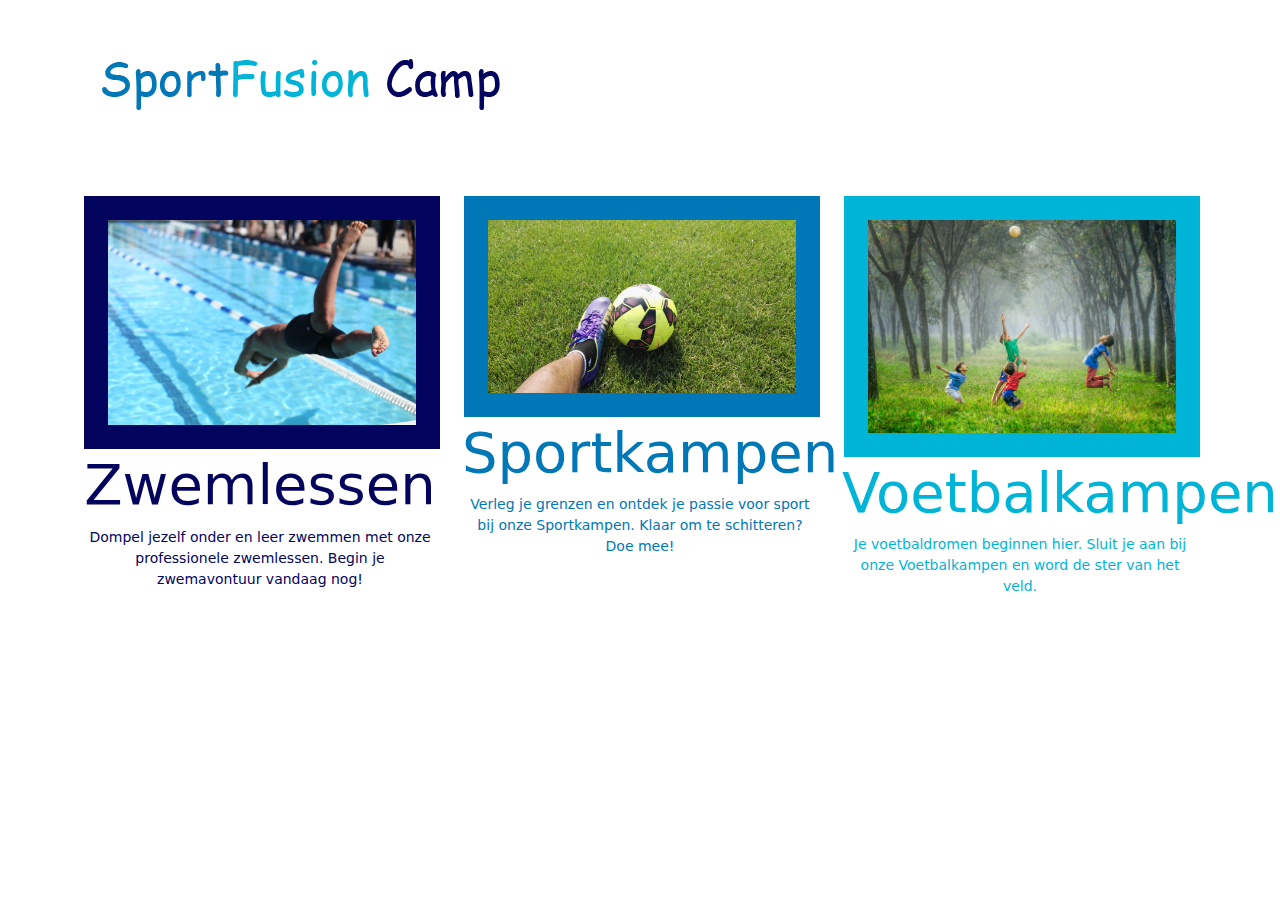
<file: Startbestand/SportFusion-startbestanden/SportFusion-startbestanden/index.html>
<!DOCTYPE html
    PUBLIC "-//W3C//DTD XHTML 1.0 Transitional//EN" "http://www.w3.org/TR/xhtml1/DTD/xhtml1-transitional.dtd">
<html xmlns="http://www.w3.org/1999/xhtml">

<head>
    <meta http-equiv="Content-Type" content="text/html; charset=utf-8" />
    <title>SportFusion Camp: Waar Passie en Prestatie Samenkomen</title>
    <link rel="stylesheet" type="text/css" href="../bootstrap-5.3.2-dist/css/bootstrap.min.css" />
    <script scr="../bootstrap-5.3.2-dist/js/bootstrap.min.js"></script>
    <meta name="description" content="SportFusion Camp: Waar Passie en Prestatie Samenkomen">
    <link rel="stylesheet" href="../bootstrap-5.3.2-dist/css/bootstrap.css">

    <script src="https://code.jquery.com/jquery-3.3.1.slim.min.js" integrity="sha384-q8i/X+965DzO0rT7abK41JStQIAqVgRVzpbzo5smXKp4YfRvH+8abtTE1Pi6jizo" crossorigin="anonymous"></script>
    <script src="https://cdnjs.cloudflare.com/ajax/libs/popper.js/1.14.3/umd/popper.min.js" integrity="sha384-ZMP7rVo3mIykV+2+9J3UJ46jBk0WLaUAdn689aCwoqbBJiSnjAK/l8WvCWPIPm49" crossorigin="anonymous"></script>
    <script src="https://stackpath.bootstrapcdn.com/bootstrap/4.3.1/js/bootstrap.min.js" integrity="sha384-JjSmVgyd0p3pXB1rRibZUAYoIIy6OrQ6VrjIEaFf/nJGzIxFDsf4x0xIM+B07jRM" crossorigin="anonymous" style=""></script>


    <link rel="stylesheet" type="text/css" href="sf.css" />
    <link rel="stylesheet" type="text/css" href="form.css" />
    

    <style>
      .hover:hover{
        opacity: 0.6;
      }
    </style>
</head>

<body>

  <div class="py-5">
    <div class="container">
      <div class="row">
        <div class="col-md-12" ><img class="img-fluid d-block mx-auto" src="images/logo-sportfusion-camp.png" style="" width="auto" height="3em
4em"></div>
      </div>
    </div>
  </div>
  <div class="py-4">
    <div class="container col-md-12">
      <div class="row">
        <div class="col-md-4" style=""><a href="overzicht-zwemlessen.html"><img class="img-fluid d-block p-4 hover" style="background-color: #03045E;" src="images/b-mat-an-gelo-gRof2_Ftu7A-unsplash.jpg"></a>
          <h1 class="display-4 text-center font-weight-bold" style="color: #03045E;">Zwemlessen</h1>
          <p class="text-center" style="color: #03045E;">Dompel jezelf onder en leer zwemmen met onze professionele zwemlessen. Begin je zwemavontuur vandaag nog!</p>
        </div>
        <div class="col-md-4"><a href="overzicht-voetbalkampen.html"><img src="images/frantzou-fleurine-thpUigrWn5g-unsplash.jpg" class="img-fluid d-block p-4 hover"  style="background-color: #0077B6"></a>
          <h1 class="text-center display-4 font-weight-bold" style="color: #0077B6;">Sportkampen</h1>
          <p class="text-center" style="color: #0077B6;">Verleg je grenzen en ontdek je passie voor sport bij onze Sportkampen. Klaar om te schitteren? Doe mee!</p>
        </div>
        <div class="col-md-4"><a href="overzicht-sportkampen.html"><img src="images/robert-collins-tvc5imO5pXk-unsplash.jpg" class="img-fluid d-block p-4 hover" style="background-color: #00B4D8;"></a>
          <h1 class="display-4 text-center font-weight-bold" style="color: #00B4D8;">Voetbalkampen</h1>
          <p class="text-center" style="color: #00B4D8;">Je voetbaldromen beginnen hier. Sluit je aan bij onze Voetbalkampen en word de ster van het veld.</p>
        </div>
      </div>
    </div>
  </div>
</body>
  </html>
</file>
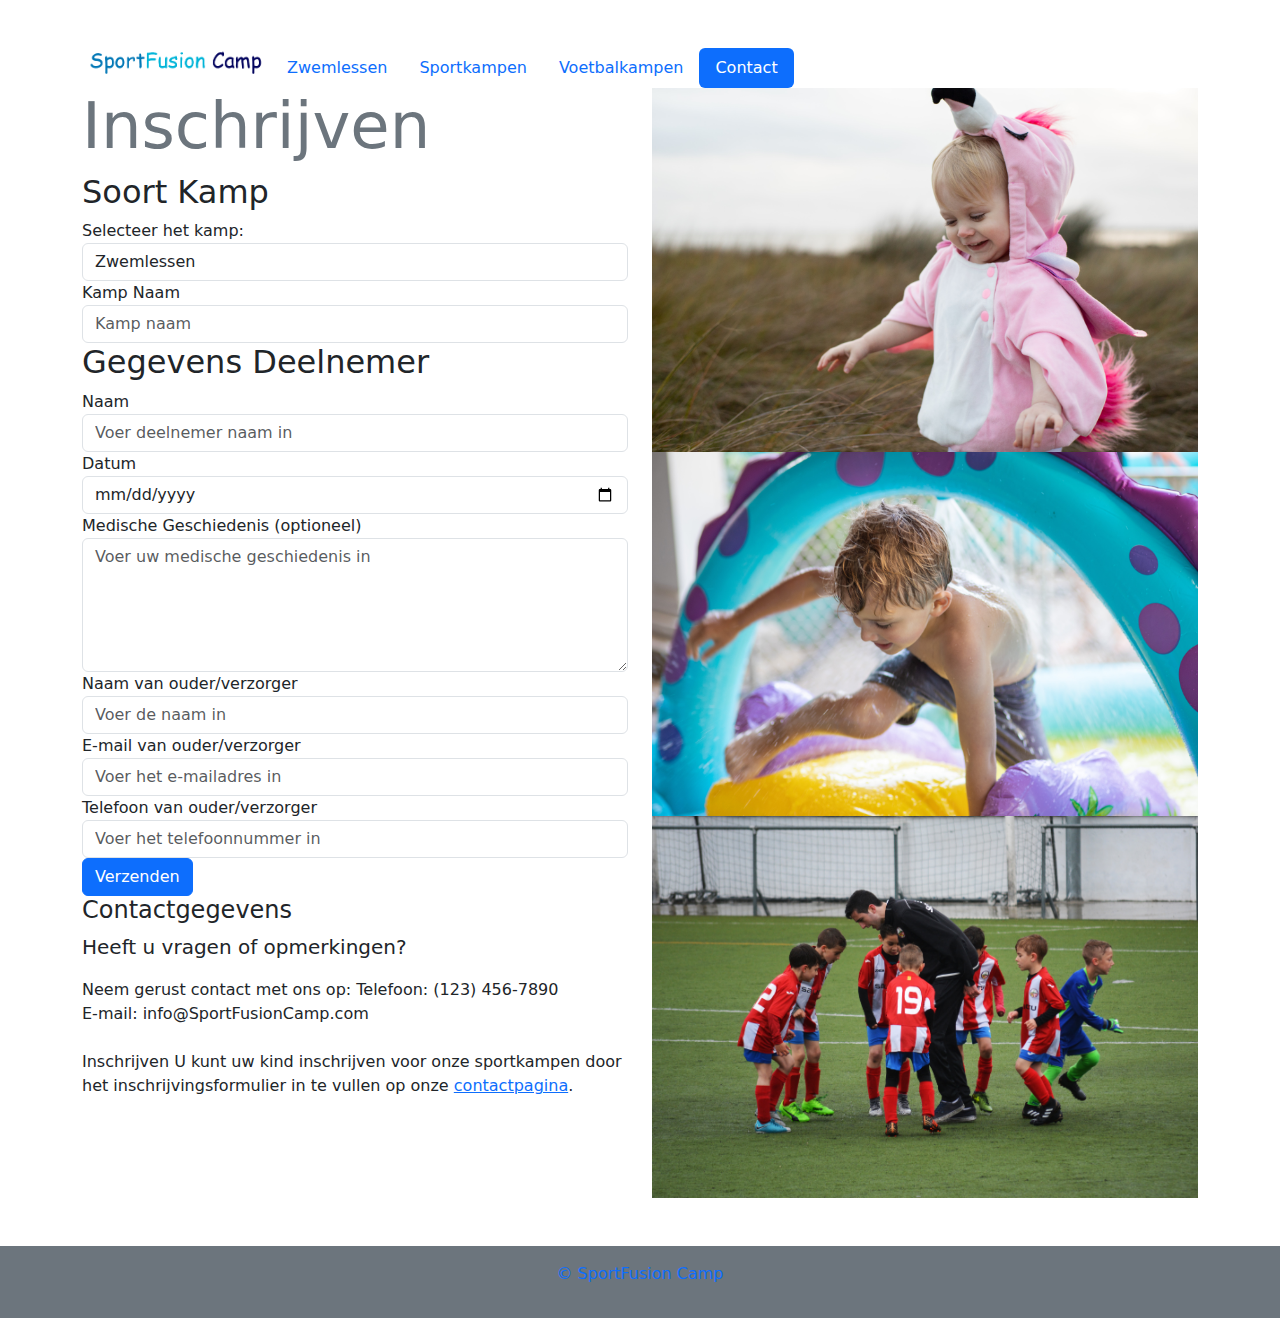
<file: Startbestand/SportFusion-startbestanden/SportFusion-startbestanden/contact.html>
<!DOCTYPE html
    PUBLIC "-//W3C//DTD XHTML 1.0 Transitional//EN" "http://www.w3.org/TR/xhtml1/DTD/xhtml1-transitional.dtd">
<html xmlns="http://www.w3.org/1999/xhtml">

<head>
    <meta http-equiv="Content-Type" content="text/html; charset=iso-8859-1" />

    <link rel="stylesheet" type="text/css" href="../bootstrap-5.3.2-dist/css/bootstrap.min.css" />
    <script scr="../bootstrap-5.3.2-dist/js/bootstrap.min.js"></script>

    <script src="https://code.jquery.com/jquery-3.3.1.slim.min.js" integrity="sha384-q8i/X+965DzO0rT7abK41JStQIAqVgRVzpbzo5smXKp4YfRvH+8abtTE1Pi6jizo" crossorigin="anonymous"></script>
    <script src="https://cdnjs.cloudflare.com/ajax/libs/popper.js/1.14.3/umd/popper.min.js" integrity="sha384-ZMP7rVo3mIykV+2+9J3UJ46jBk0WLaUAdn689aCwoqbBJiSnjAK/l8WvCWPIPm49" crossorigin="anonymous"></script>
    <script src="https://stackpath.bootstrapcdn.com/bootstrap/4.3.1/js/bootstrap.min.js" integrity="sha384-JjSmVgyd0p3pXB1rRibZUAYoIIy6OrQ6VrjIEaFf/nJGzIxFDsf4x0xIM+B07jRM" crossorigin="anonymous" style=""></script>
    

    <title>SportFusion Camp :: contact</title>

</head>

<body>
  <div class="py-5" >
    <div class="container">
      <div class="row">
        <div class="col-md-12">
          <ul class="nav nav-pills">
            <a class="navbar-brand" href="index.html">
              <img src="images/logo-sportfusion-camp.png" width="auto" height="30" class="d-inline-block align-top" alt="Logo">
            </a>
            <li class="nav-item"> <a href="overzicht-zwemlessen.html" class="nav-link">Zwemlessen</a> </li>
            <li class="nav-item text-secondary"> <a class="nav-link" href="overzicht-sportkampen.html">Sportkampen<br></a> </li>
            <li class="nav-item"> <a href="overzicht-voetbalkampen.html" class="nav-link">Voetbalkampen<br></a> </li>
            <li class="nav-item"> <a href="" class="active nav-link disabled">Contact</a> </li>
          </ul>
        </div>
      </div>
      <div class="row">
        <div class="col-md-6">
          <form>
            <h1 class="text-secondary display-3">Inschrijven</h1>
            <h2 class="">Soort Kamp</h2>
            <div class="col-md-12">
              <label for="optionsDropdown">Selecteer het kamp:&nbsp;</label>
              <select class="form-control" id="kampNaam">
                <option value="zwemlessen">Zwemlessen</option>
                <option value="sportkampen">Sportkampen</option>
                <option value="voetbalkampen">Voetbalkampen</option>
              </select>
            </div>
            <div class="form-group col-md-12">
              <label for="kampNaam">Kamp Naam</label>
              <input type="text" class="form-control" id="kampNaam" placeholder="Kamp naam">
            </div>
            <h2 class="" style="">Gegevens Deelnemer</h2>
            <div class="form-group">
              <label for="naam">Naam</label>
              <input type="text" class="form-control" id="naam" placeholder="Voer deelnemer naam in">
            </div>
            <div class="form-group">
              <label for="datum">Datum</label>
              <input type="date" class="form-control" id="datum">
            </div>
            <div class="form-group">
              <label for="medischeGeschiedenis">Medische Geschiedenis (optioneel)</label>
              <textarea class="form-control" id="medischeGeschiedenis" rows="5" placeholder="Voer uw medische geschiedenis in"></textarea>
            </div>
            <div class="form-group">
              <label for="naamOuder">Naam van ouder/verzorger</label>
              <input type="text" class="form-control" id="naamOuder" placeholder="Voer de naam in">
            </div>
            <div class="form-group">
              <label for="emailOuder">E-mail van ouder/verzorger</label>
              <input type="email" class="form-control" id="emailOuder" placeholder="Voer het e-mailadres in">
            </div>
            <div class="form-group">
              <label for="telefoonOuder">Telefoon van ouder/verzorger</label>
              <input type="tel" class="form-control" id="telefoonOuder" placeholder="Voer het telefoonnummer in">
            </div>
            <button type="submit" class="btn btn-primary">Verzenden</button>
          </form>
          <h4 class="font-weight-bold">Contactgegevens</h4>
          <p class="lead">Heeft u vragen of opmerkingen? </p>
          <p class="">Neem gerust contact met ons op: Telefoon: (123) 456-7890&nbsp;<br>E-mail: info@SportFusionCamp.com&nbsp;<br><br>Inschrijven U kunt uw kind inschrijven voor onze sportkampen door het inschrijvingsformulier in te vullen op onze <a href="contact.html">contactpagina</a>.
          </p>
        </div>
        <div class="col-md-6">
          <img class="img-fluid d-block" src="images/jeremiah-lawrence-I-GLN4EB3GU-unsplash.jpg">
          <img class="img-fluid d-block" src="images/jeremiah-lawrence-QBN_X4H0x9U-unsplash.jpg">
          <img class="img-fluid d-block" src="images/adria-crehuet-cano-LIhB1_mAGhY-unsplash.jpg"></div>
      </div>
    </div>
  </div>
  <div class="py-3 bg-secondary footer">
    <p class="text-center bg-secondary text-primary">&copy; SportFusion Camp</p>
  </div>

</body>

</html>
</file>
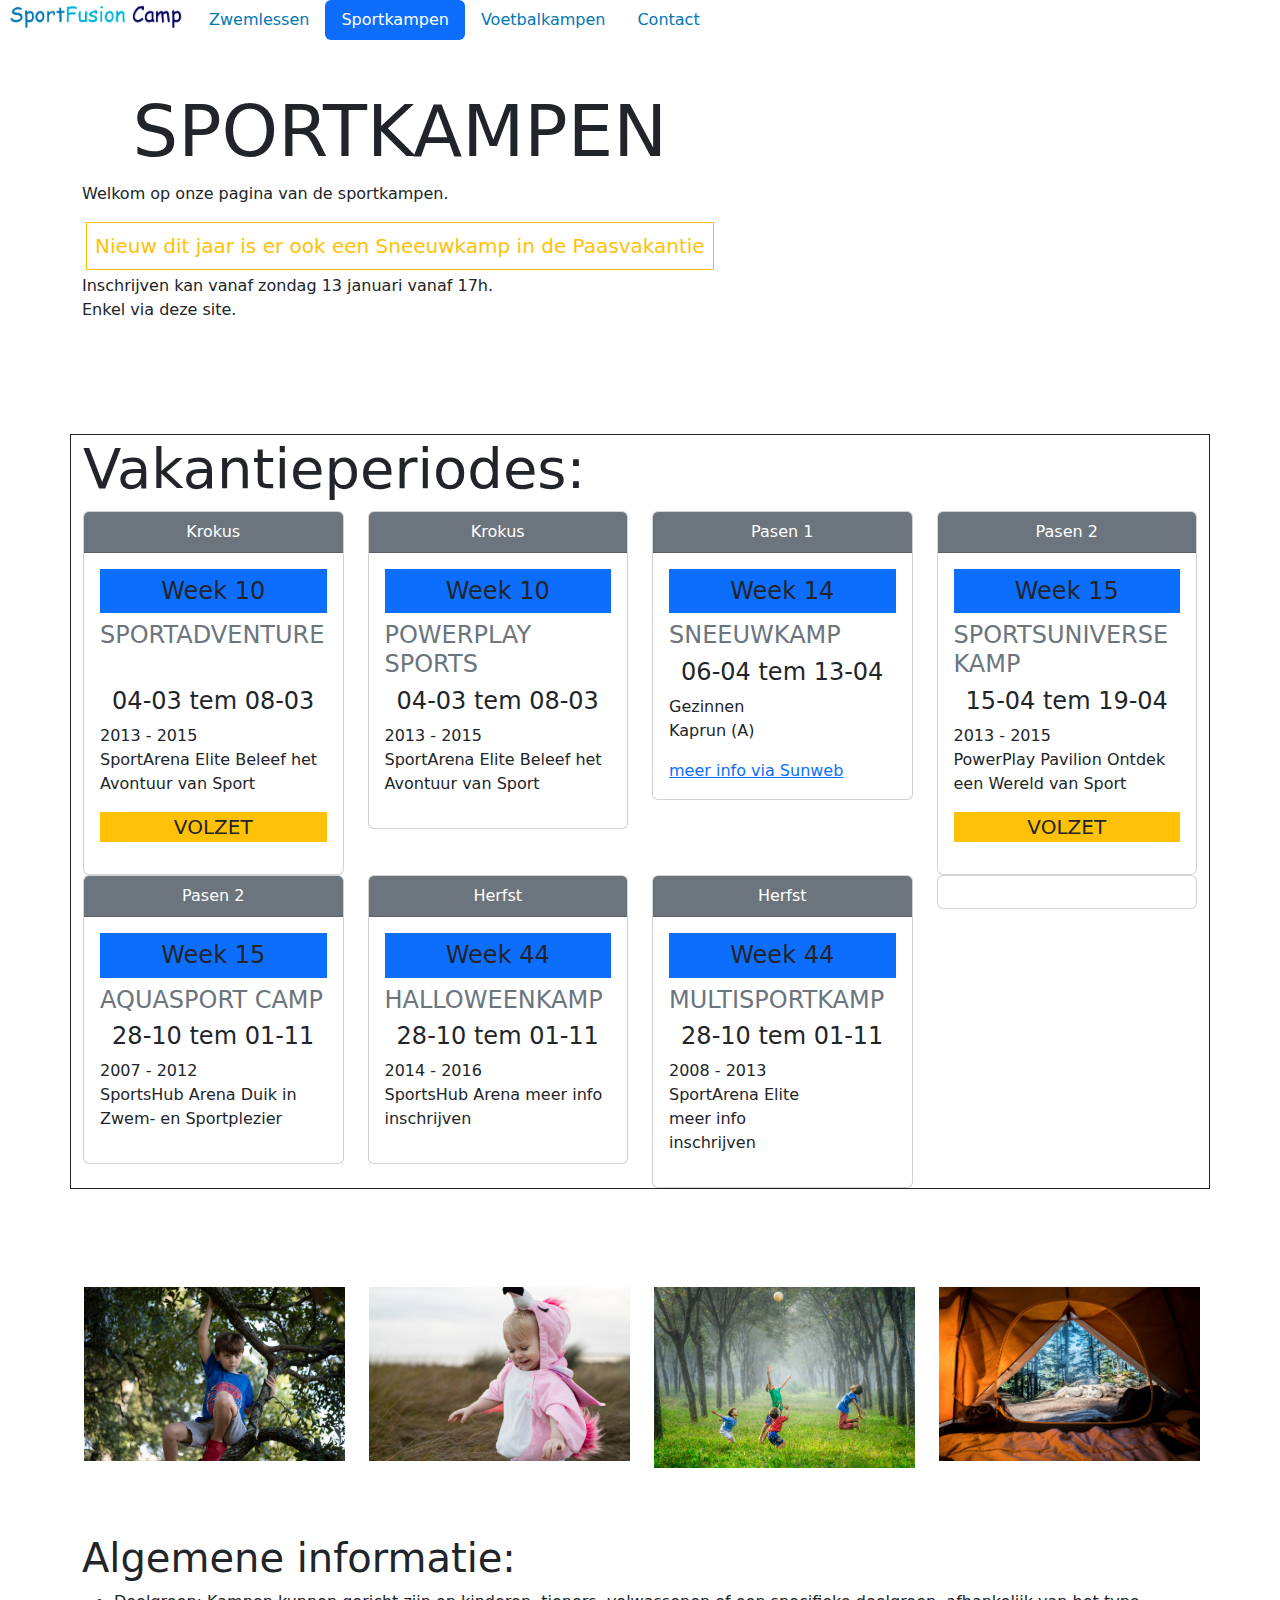
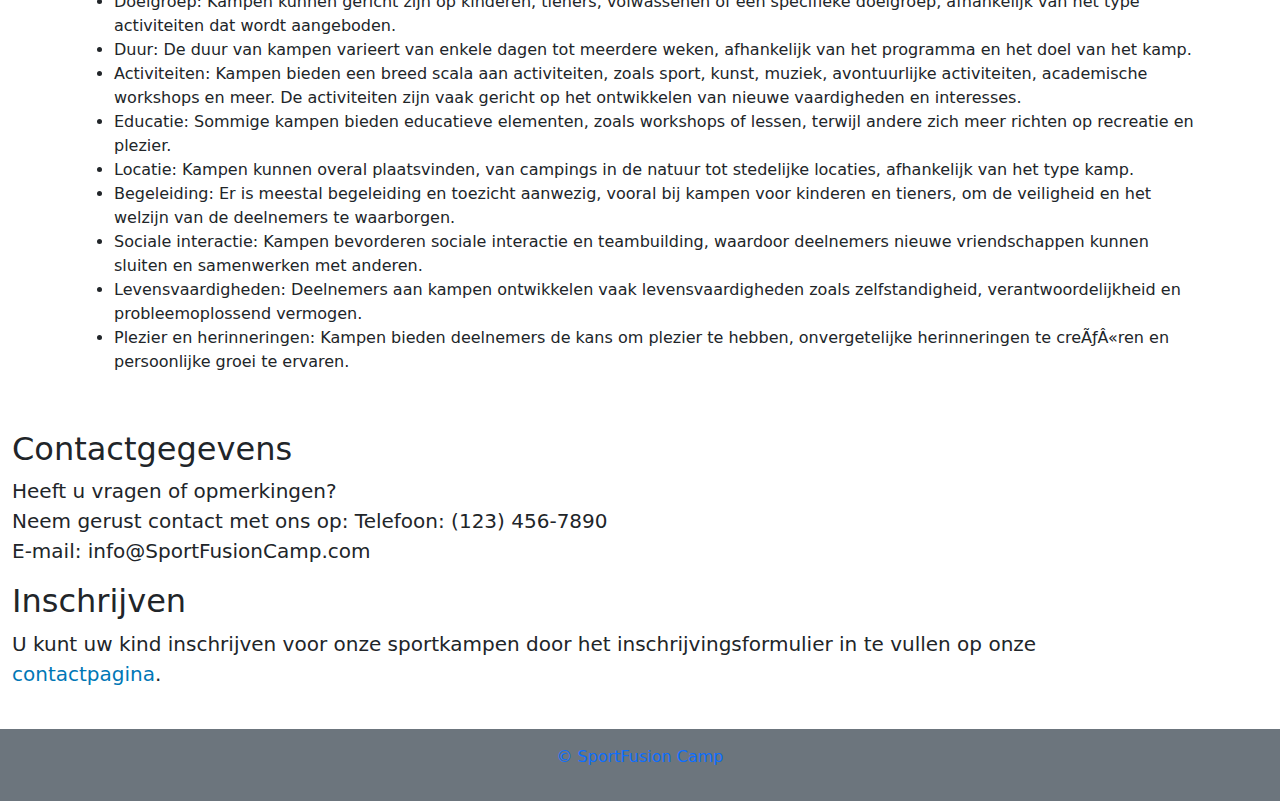
<file: Startbestand/SportFusion-startbestanden/SportFusion-startbestanden/overzicht-sportkampen.html>
<!DOCTYPE html
    PUBLIC "-//W3C//DTD XHTML 1.0 Transitional//EN" "http://www.w3.org/TR/xhtml1/DTD/xhtml1-transitional.dtd">
<html xmlns="http://www.w3.org/1999/xhtml">

<head>
    <meta http-equiv="Content-Type" content="text/html; charset=iso-8859-1" />

    <link rel="stylesheet" type="text/css" href="sf.css" />
    <link rel="stylesheet" type="text/css" href="form.css" />
    <link rel="stylesheet" href="../bootstrap-5.3.2-dist/css/bootstrap.css">

    <meta name="description" content="SportFusion Camp: Waar Passie en Prestatie Samenkomen">

    <title>SportFusion Camp :: sportkampen</title>
</head>

<body>
    <div class="row">
      <div class="col-md-12">
        <ul class="nav nav-pills">
          <a class="navbar-brand" href="index.html">
            <img src="images/logo-sportfusion-camp.png" width="auto" height="30" class="d-inline-block align-top" alt="Logo">
          </a>
          <li class="nav-item"> <a href="overzicht-zwemlessen.html" class="nav-link">Zwemlessen</a> </li>
          <li class="nav-item"> <a href="" class="nav-link active disabled">Sportkampen<br></a> </li>
          <li class="nav-item"> <a href="overzicht-voetbalkampen.html" class="nav-link">Voetbalkampen<br></a> </li>
          <li class="nav-item"> <a href="contact.html" class="nav-link">Contact</a> </li>
        </ul>
      </div>
    </div>
    <div class="py-5">
      <div class="container">
        <div class="row">
          <div class="col-md-12">
            <h1 class="display-2 text-center">SPORTKAMPEN</h1>
            <div class="row">
              <div class="col-md-12">
                <p class="">Welkom op onze pagina van de sportkampen.</p>
                <p class="lead border border-warning m-1 p-2 text-warning">Nieuw dit jaar is er ook een Sneeuwkamp in de Paasvakantie</p>
              </div>
            </div>
            <p class="">Inschrijven kan vanaf zondag 13 januari vanaf 17h.&nbsp;<br>Enkel via deze site.</p>
          </div>
        </div>
      </div>
    </div>
    <div class="py-5">
      <div class="container">
        <div class="row">
          <div class="col-md-12 border border-dark">
            <h1 class="display-4">Vakantieperiodes:</h1>
            <div class="row">
              <div class="col-md-3">
                <div class="card">
                  <div class="card-header text-center bg-secondary text-white" contenteditable="true"> Krokus </div>
                  <div class="card-body" style="">
                    <h4 class="text-center bg-primary p-2">Week 10</h4>
                    <h4 class="text-secondary" contenteditable="true">SPORTADVENTURE&nbsp;</h4>
                    <h4 class="text-center">04-03 tem 08-03</h4>
                    <p contenteditable="true">2013 - 2015&nbsp;<br>SportArena Elite Beleef het Avontuur van Sport</p>
                    <p class="lead text-center bg-warning">VOLZET</p>
                  </div>
                </div>
              </div>
              <div class="col-md-3">
                <div class="card">
                  <div class="card-header text-center bg-secondary text-white" contenteditable="true"> Krokus </div>
                  <div class="card-body">
                    <h4 class="text-center bg-primary p-2">Week 10</h4>
                    <h4 class="text-secondary">POWERPLAY SPORTS&nbsp;</h4>
                    <h4 class="text-center">04-03 tem 08-03</h4>
                    <p contenteditable="true">2013 - 2015&nbsp;<br>SportArena Elite Beleef het Avontuur van Sport</p>
                  </div>
                </div>
              </div>
              <div class="col-md-3">
                <div class="card">
                  <div class="card-header text-center bg-secondary text-white"> Pasen 1 </div>
                  <div class="card-body">
                    <h4 class="text-center bg-primary p-2">Week 14 </h4>
                    <h4 class="text-secondary">SNEEUWKAMP</h4>
                    <h4 class="text-center">06-04 tem 13-04 </h4>
                    <p style="">Gezinnen&nbsp;<br>Kaprun (A)</p>
                    <a class="text-primary">meer info via Sunweb</a>
                  </div>
                </div>
              </div>
              <div class="col-md-3">
                <div class="card">
                  <div class="card-header text-center bg-secondary text-white"> Pasen 2 </div>
                  <div class="card-body" style="">
                    <h4 class="text-center bg-primary p-2">Week 15</h4>
                    <h4 class="text-secondary">SPORTSUNIVERSE KAMP</h4>
                    <h4 class="text-center">15-04 tem 19-04</h4>
                    <p>2013 - 2015&nbsp;<br>PowerPlay Pavilion Ontdek een Wereld van Sport</p>
                    <p class="lead text-center bg-warning">VOLZET</p>
                  </div>
                </div>
              </div>
            </div>
            <div class="row">
              <div class="col-md-3">
                <div class="card">
                  <div class="card-header text-center bg-secondary text-white"> Pasen 2 </div>
                  <div class="card-body" style="">
                    <h4 class="text-center bg-primary p-2">Week 15 </h4>
                    <h4 class="text-secondary">AQUASPORT CAMP </h4>
                    <h4 class="text-center">28-10 tem 01-11 </h4>
                    <p>2007 - 2012<br>SportsHub Arena Duik in Zwem- en Sportplezier</p>
                  </div>
                </div>
              </div>
              <div class="col-md-3">
                <div class="card">
                  <div class="card-header text-center bg-secondary text-white"> Herfst </div>
                  <div class="card-body">
                    <h4 class="text-center bg-primary p-2">Week 44 </h4>
                    <h4 class="text-secondary">HALLOWEENKAMP</h4>
                    <h4 class="text-center">28-10 tem 01-11</h4>
                    <p>2014 - 2016<br>SportsHub Arena meer info inschrijven</p>
                  </div>
                </div>
              </div>
              <div class="col-md-3">
                <div class="card">
                  <div class="card-header text-center bg-secondary text-white"> Herfst </div>
                  <div class="card-body">
                    <h4 class="text-center bg-primary p-2">Week 44 </h4>
                    <h4 class="text-secondary">MULTISPORTKAMP</h4>
                    <h4 class="text-center">28-10 tem 01-11 </h4>
                    <p style="">2008 - 2013&nbsp;<br>SportArena Elite&nbsp;<br>meer info&nbsp;<br>inschrijven</p>
                  </div>
                </div>
              </div>
              <div class="col-md-3">
                <div class="card">
                  <div class="card-body" style=""></div>
                </div>
              </div>
            </div>
          </div>
        </div>
      </div>
    </div>
    <div class="py-5">
      <div class="container">
        <div class="row">
          <div class="col-md-3"><img class="img-fluid d-block" src="images/jeremiah-lawrence-K2pdjXsuhs0-unsplash.jpg"></div>
          <div class="col-md-3"><img class="img-fluid d-block" src="images/jeremiah-lawrence-I-GLN4EB3GU-unsplash.jpg"></div>
          <div class="col-md-3"><img class="img-fluid d-block" src="images/robert-collins-tvc5imO5pXk-unsplash.jpg"></div>
          <div class="col-md-3"><img class="img-fluid d-block" src="images/scott-goodwill-y8Ngwq34_Ak-unsplash.jpg"></div>
        </div>
      </div>
    </div>
    <div class="py-3">
      <div class="container">
        <div class="row">
          <div class="col-md-12">
            <h1 class="">Algemene informatie:<br></h1>
            <ul class="">
              <li>Doelgroep: Kampen kunnen gericht zijn op kinderen, tieners, volwassenen of een specifieke doelgroep, afhankelijk van het type activiteiten dat wordt aangeboden.</li>
              <li>Duur: De duur van kampen varieert van enkele dagen tot meerdere weken, afhankelijk van het programma en het doel van het kamp.</li>
              <li>Activiteiten: Kampen bieden een breed scala aan activiteiten, zoals sport, kunst, muziek, avontuurlijke activiteiten, academische workshops en meer. De activiteiten zijn vaak gericht op het ontwikkelen van nieuwe vaardigheden en interesses.</li>
              <li>Educatie: Sommige kampen bieden educatieve elementen, zoals workshops of lessen, terwijl andere zich meer richten op recreatie en plezier.</li>
              <li>Locatie: Kampen kunnen overal plaatsvinden, van campings in de natuur tot stedelijke locaties, afhankelijk van het type kamp.</li>
              <li>Begeleiding: Er is meestal begeleiding en toezicht aanwezig, vooral bij kampen voor kinderen en tieners, om de veiligheid en het welzijn van de deelnemers te waarborgen.</li>
              <li>Sociale interactie: Kampen bevorderen sociale interactie en teambuilding, waardoor deelnemers nieuwe vriendschappen kunnen sluiten en samenwerken met anderen.</li>
              <li>Levensvaardigheden: Deelnemers aan kampen ontwikkelen vaak levensvaardigheden zoals zelfstandigheid, verantwoordelijkheid en probleemoplossend vermogen.</li>
              <li>Plezier en herinneringen: Kampen bieden deelnemers de kans om plezier te hebben, onvergetelijke herinneringen te creÃ«ren en persoonlijke groei te ervaren.</li>
            </ul>
          </div>
        </div>
      </div>
    </div>
    <div class="py-4">
      <div class="container row">
        <div class="container">
          <div class="col-md-12">
            <h2 class="">Contactgegevens</h2>
            <p class="lead">Heeft u vragen of opmerkingen?&nbsp;<br>Neem gerust contact met ons op: Telefoon: (123) 456-7890&nbsp;<br>E-mail: info@SportFusionCamp.com </p>
            <h2 class="">Inschrijven</h2>
          </div>
        </div>
        <div class="row">
          <div class="col-md-12">
            <p class="lead" >U kunt uw kind inschrijven voor onze sportkampen door het inschrijvingsformulier in te vullen op onze <a href="contact.html">contactpagina</a>. </p>
          </div>
        </div>
      </div>
    </div>
     <div class="py-3 bg-secondary footer">
      <p class="text-center bg-secondary text-primary">&copy; SportFusion Camp</p>
    </div>
  </body>

</html>
</file>
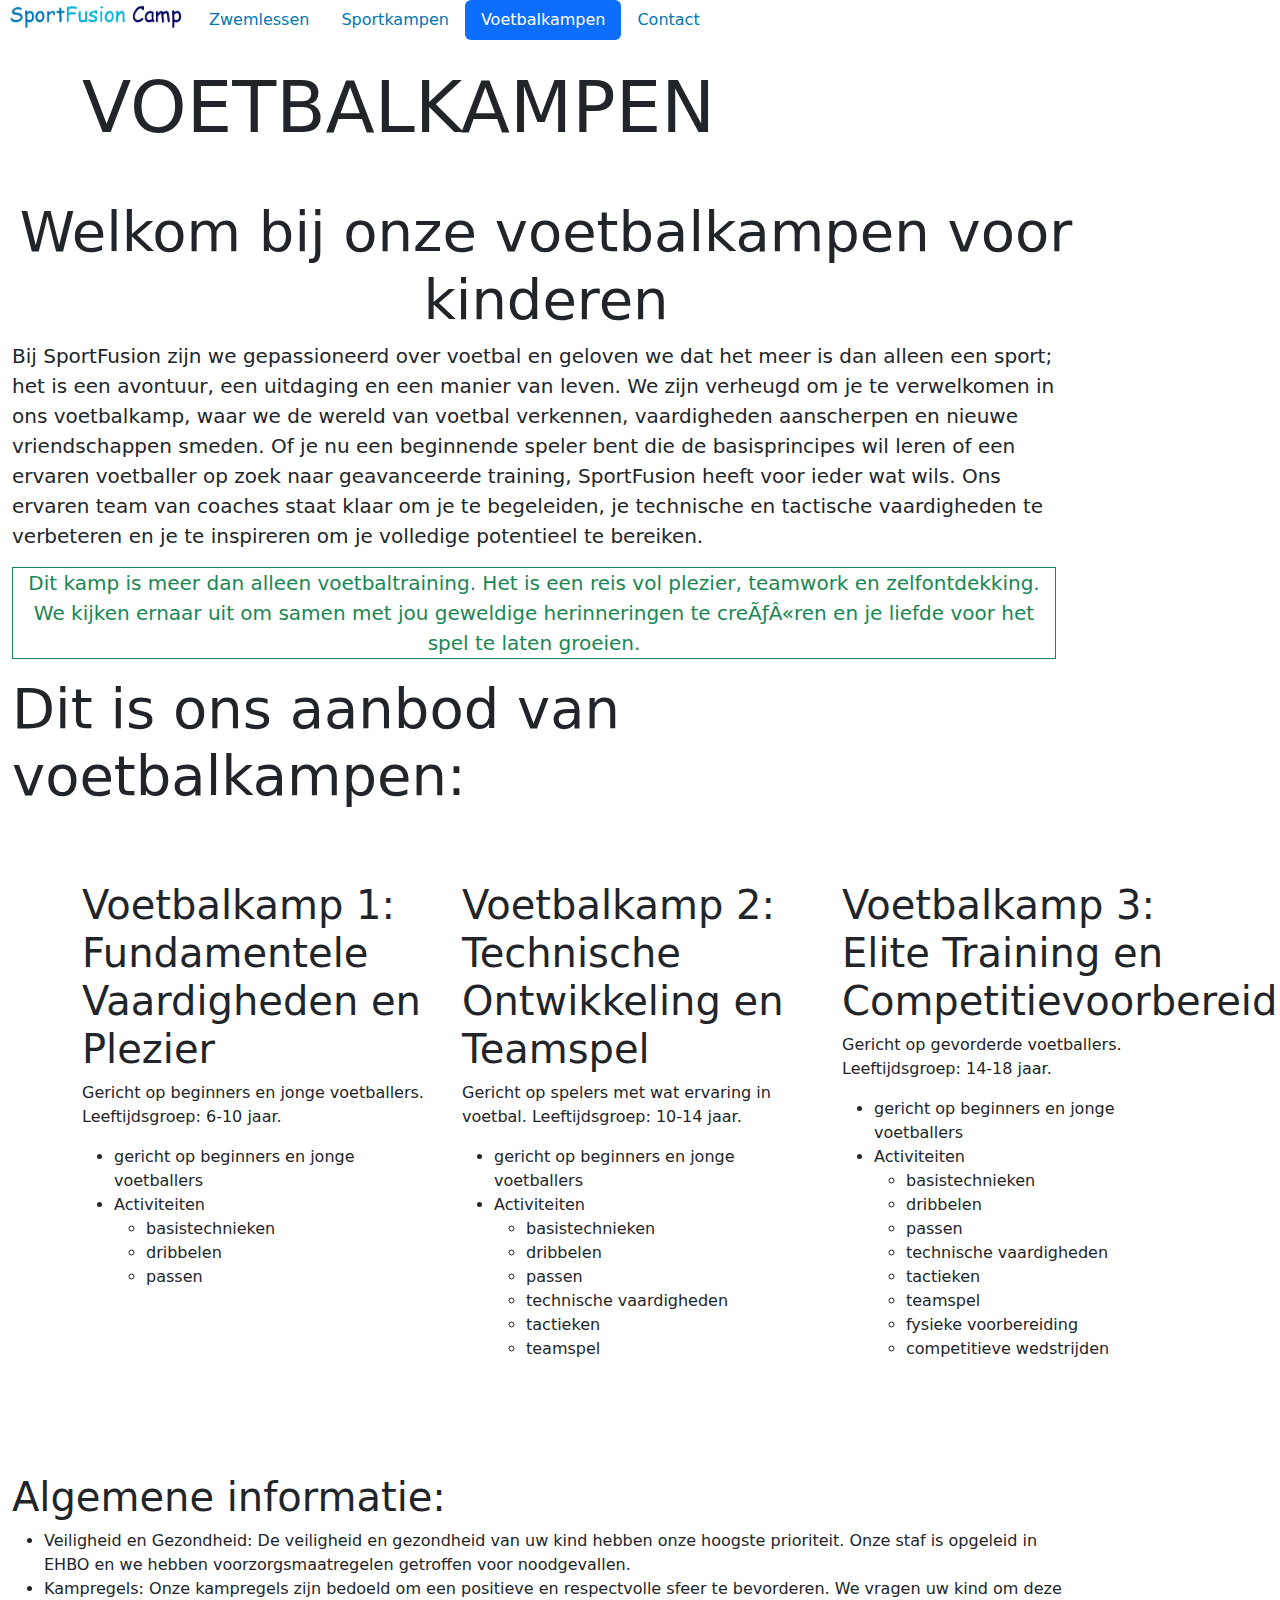
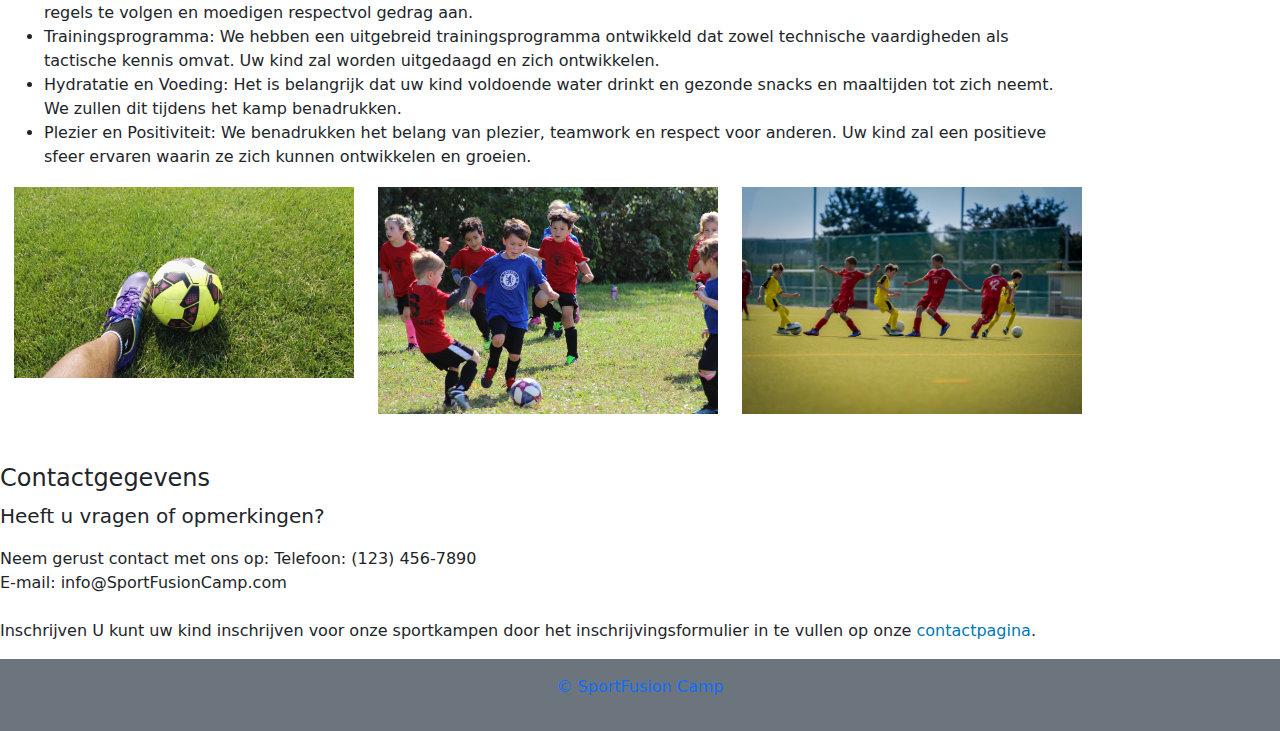
<file: Startbestand/SportFusion-startbestanden/SportFusion-startbestanden/overzicht-voetbalkampen.html>
<!DOCTYPE html
    PUBLIC "-//W3C//DTD XHTML 1.0 Transitional//EN" "http://www.w3.org/TR/xhtml1/DTD/xhtml1-transitional.dtd">
<html xmlns="http://www.w3.org/1999/xhtml">

<head>
    <meta http-equiv="Content-Type" content="text/html; charset=iso-8859-1" />

    <link rel="stylesheet" type="text/css" href="sf.css" />
    <link rel="stylesheet" type="text/css" href="form.css" />
    <link rel="stylesheet" href="../bootstrap-5.3.2-dist/css/bootstrap.css">
    <meta name="description" content="SportFusion Camp: Waar Passie en Prestatie Samenkomen">
    


    <title>SportFusion Camp :: voetbalkampen</title>

</head>

<body>
    <div class="row">
      <div class="col-md-12">
        <ul class="nav nav-pills">
          <a class="navbar-brand" href="index.html">
            <img src="images/logo-sportfusion-camp.png" width="auto" height="30" class="d-inline-block align-top" alt="Logo">
          </a>
          <li class="nav-item"> <a href="overzicht-zwemlessen.html" class="nav-link">Zwemlessen</a> </li>
          <li class="nav-item"> <a href="overzicht-sportkampen.html" class="nav-link">Sportkampen<br></a> </li>
          <li class="nav-item"> <a href="overzicht-voetbalkampen.html" class="nav-link disabled active">Voetbalkampen<br></a> </li>
          <li class="nav-item"> <a href="contact.html" class="nav-link">Contact</a> </li>
        </ul>
      </div>
    </div>
    <div class="col-md-12">
        <div class="py-4">
            <div class="container">
                <div class="row">
                    <div class="col-md-12">
                        <h1 class="display-2 text-center">VOETBALKAMPEN</h1>
                    </div>
                </div>
            </div>
        </div>
    <div class="py-3 row container">
        <div class="row">
            <div class="">
                <div class="col-md-12">
                    <h1 class="display-4 text-center">Welkom bij onze voetbalkampen voor kinderen</h1>
                </div>
            </div>
            <div class="row">
                <div class="col-md-12">
                    <p class="lead">Bij SportFusion zijn we gepassioneerd over voetbal en geloven we dat het meer is dan alleen een sport; het is een avontuur, een uitdaging en een manier van leven. We zijn verheugd om je te verwelkomen in ons voetbalkamp, waar we de wereld van voetbal verkennen, vaardigheden aanscherpen en nieuwe vriendschappen smeden. Of je nu een beginnende speler bent die de basisprincipes wil leren of een ervaren voetballer op zoek naar geavanceerde training, SportFusion heeft voor ieder wat wils. Ons ervaren team van coaches staat klaar om je te begeleiden, je technische en tactische vaardigheden te verbeteren en je te inspireren om je volledige potentieel te bereiken.</p>
                </div>
            </div>
            <div class="row">
                <div class="col-md-12">
                    <p class="lead text-center border border-success text-success">Dit kamp is meer dan alleen voetbaltraining. Het is een reis vol plezier, teamwork en zelfontdekking. We kijken ernaar uit om samen met jou geweldige herinneringen te creÃ«ren en je liefde voor het spel te laten groeien.</p>
                </div>
            </div>
            <div class="row">
                <div class="col-md-12">
                    <h1 class="display-4">Dit is ons aanbod van voetbalkampen:</h1>
                </div>
            </div>
        </div>
    </div>
    </div>
        <div class="py-5">
            <div class="container">
                <div class="row">
                    <div class="col-md-4">
                        <h1 class="">Voetbalkamp 1: Fundamentele Vaardigheden en Plezier</h1>
                        <p class="">Gericht op beginners en jonge voetballers. Leeftijdsgroep: 6-10 jaar.</p>
                        <ul class="">
                            <li>gericht op beginners en jonge voetballers</li>
                            <li>Activiteiten</li>
                            <ul class="">
                                <li>basistechnieken</li>
                                <li>dribbelen</li>
                                <li>passen</li>
                            </ul>
                        </ul>
                    </div>
                <div class="col-md-4">
            <h1 class="">Voetbalkamp 2: Technische Ontwikkeling en Teamspel</h1>
            <p class="">Gericht op spelers met wat ervaring in voetbal. Leeftijdsgroep: 10-14 jaar.</p>
            <ul class="">
                <li>gericht op beginners en jonge voetballers </li>
                <li>Activiteiten</li>
                <ul class="">
                    <li>basistechnieken</li>
                    <li>dribbelen</li>
                    <li>passen</li>
                    <li>technische vaardigheden </li>
                    <li>tactieken</li>
                    <li>teamspel</li>
                </ul>
            </ul>
        </div>
        <div class="col-md-4">
            <h1 class="">Voetbalkamp 3: Elite Training en Competitievoorbereiding</h1>
            <p class="">Gericht op gevorderde voetballers. Leeftijdsgroep: 14-18 jaar.</p>
            <ul class="">
                <li>gericht op beginners en jonge voetballers </li>
                <li>Activiteiten</li>
                <ul class="">
                    <li>basistechnieken</li>
                    <li>dribbelen</li>
                    <li>passen</li>
                    <li>technische vaardigheden </li>
                    <li>tactieken</li>
                    <li>teamspel</li>
                    <li>fysieke voorbereiding</li>
                    <li>competitieve wedstrijden </li>
                </ul>
            </ul>
        </div>
    </div>
</div>
</div>
    <div class="py-5">
        <div class="container row">
            <div class="row">
                <div class="col-md-12">
                    <h1 class="">Algemene informatie: </h1>
                    <ul class="">
                        <li>Veiligheid en Gezondheid: De veiligheid en gezondheid van uw kind hebben onze hoogste prioriteit. Onze staf is opgeleid in EHBO en we hebben voorzorgsmaatregelen getroffen voor noodgevallen. </li>
                        <li>Kampregels: Onze kampregels zijn bedoeld om een positieve en respectvolle sfeer te bevorderen. We vragen uw kind om deze regels te volgen en moedigen respectvol gedrag aan. </li>
                        <li>Trainingsprogramma: We hebben een uitgebreid trainingsprogramma ontwikkeld dat zowel technische vaardigheden als tactische kennis omvat. Uw kind zal worden uitgedaagd en zich ontwikkelen. </li>
                        <li>Hydratatie en Voeding: Het is belangrijk dat uw kind voldoende water drinkt en gezonde snacks en maaltijden tot zich neemt. We zullen dit tijdens het kamp benadrukken. </li>
                        <li>Plezier en Positiviteit: We benadrukken het belang van plezier, teamwork en respect voor anderen. Uw kind zal een positieve sfeer ervaren waarin ze zich kunnen ontwikkelen en groeien. </li>
                    </ul>
                </div>
            </div>
            <div class="row">
            <div class="col-md-4"><img class="img-fluid d-block" src="images/frantzou-fleurine-thpUigrWn5g-unsplash.jpg"></div>
            <div class="col-md-4"><img class="img-fluid d-block" src="images/debra-brewster-AvGIpReokFM-unsplash.jpg"></div>
            <div class="col-md-4"><img class="img-fluid d-block" src="images/omar-ram-eEhOyEtBGMQ-unsplash.jpg" ></div>
        </div>
    </div>
</div>
<h4 class="font-weight-bold">Contactgegevens</h4>
          <p class="lead">Heeft u vragen of opmerkingen? </p>
          <p class="">Neem gerust contact met ons op: Telefoon: (123) 456-7890&nbsp;<br>E-mail: info@SportFusionCamp.com&nbsp;<br><br>Inschrijven U kunt uw kind inschrijven voor onze sportkampen door het inschrijvingsformulier in te vullen op onze <a href="contact.html">contactpagina</a>.
          </p>
<div class="py-3 bg-secondary footer">
    <p class="text-center bg-secondary text-primary">&copy; SportFusion Camp</p>
</div>
</body>

</html>
</file>
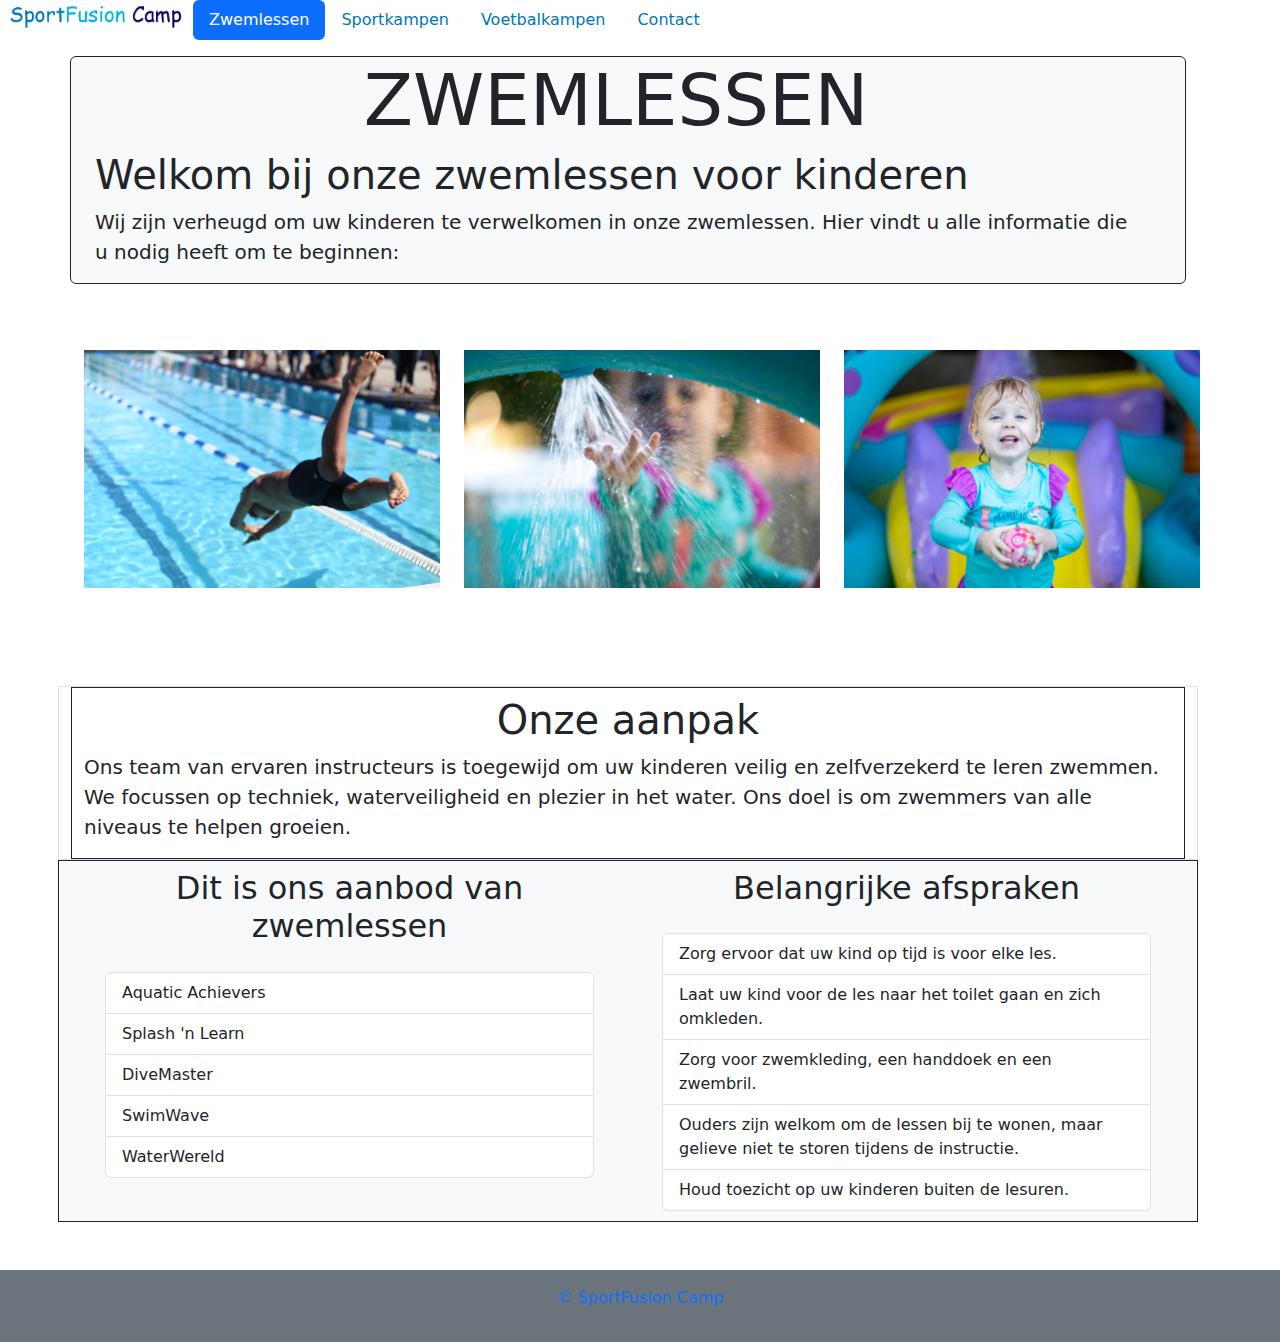
<file: Startbestand/SportFusion-startbestanden/SportFusion-startbestanden/overzicht-zwemlessen.html>
<!DOCTYPE html
    PUBLIC "-//W3C//DTD XHTML 1.0 Transitional//EN" "http://www.w3.org/TR/xhtml1/DTD/xhtml1-transitional.dtd">
<html xmlns="http://www.w3.org/1999/xhtml">

<head>
    <meta http-equiv="Content-Type" content="text/html; charset=iso-8859-1" />

    <link rel="stylesheet" type="text/css" href="sf.css" />
    <link rel="stylesheet" type="text/css" href="form.css" />
    <script src="https://code.jquery.com/jquery-3.3.1.slim.min.js" integrity="sha384-q8i/X+965DzO0rT7abK41JStQIAqVgRVzpbzo5smXKp4YfRvH+8abtTE1Pi6jizo" crossorigin="anonymous" style=""></script>
    <script src="https://cdnjs.cloudflare.com/ajax/libs/popper.js/1.14.6/umd/popper.min.js" integrity="sha384-wHAiFfRlMFy6i5SRaxvfOCifBUQy1xHdJ/yoi7FRNXMRBu5WHdZYu1hA6ZOblgut" crossorigin="anonymous" style=""></script>
    <script src="https://stackpath.bootstrapcdn.com/bootstrap/4.3.1/js/bootstrap.min.js" integrity="sha384-JjSmVgyd0p3pXB1rRibZUAYoIIy6OrQ6VrjIEaFf/nJGzIxFDsf4x0xIM+B07jRM" crossorigin="anonymous" style=""></script>
    <link rel="stylesheet" href="../bootstrap-5.3.2-dist/css/bootstrap.css">
    <meta name="description" content="SportFusion Camp: Waar Passie en Prestatie Samenkomen">

    <title>SportFusion Camp :: sportkampen</title>
</head>

<body >
    <div class="row">
      <div class="col-md-12">
        <ul class="nav nav-pills">
          <a class="navbar-brand" href="index.html">
            <img src="images/logo-sportfusion-camp.png" width="auto" height="30" class="d-inline-block align-top" alt="Logo">
          </a>
          <li class="nav-item"> <a href="overzicht-zwemlessen.html" class="nav-link active disabled">Zwemlessen</a> </li>
          <li class="nav-item text-secondary"> <a class="nav-link" href="overzicht-sportkampen.html">Sportkampen<br></a> </li>
          <li class="nav-item"> <a href="overzicht-voetbalkampen.html" class="nav-link">Voetbalkampen<br></a> </li>
          <li class="nav-item"> <a href="contact.html" class="nav-link">Contact</a> </li>
        </ul>
      </div>
    </div>
    <div class="py-3 container">
      <div class="container border rounded border-dark bg-light row">
        <div class="row">
          <div class="col-md-12">
            <h1 class="display-2 text-center">ZWEMLESSEN</h1>
          </div>
        </div>
        <div class="row">
          <div class="col-md-12">
            <h1 class="">Welkom bij onze zwemlessen voor kinderen</h1>
          </div>
        </div>
        <div class="row">
          <div class="col-md-12">
            <p class="lead">Wij zijn verheugd om uw kinderen te verwelkomen in onze zwemlessen. Hier vindt u alle informatie die u nodig heeft om te beginnen:</p>
          </div>
        </div>
      </div>
    </div>
    <div class="py-5">
      <div class="container">
        <div class="row">
          <div class="col-md-4"><img class="img-fluid d-block" src="images/b-mat-an-gelo-gRof2_Ftu7A-unsplash.jpg"></div>
          <div class="col-md-4"><img class="img-fluid d-block" src="images/jeremiah-lawrence-0fOAmzgZ5cA-unsplash.jpg"></div>
          <div class="col-md-4"><img class="img-fluid d-block" src="images/jeremiah-lawrence-Cp3WaaN54rQ-unsplash.jpg"></div>
        </div>
      </div>
    </div>
    <div class="py-5 container">
      <div class="row">
        <div class="row border">
          <div class="col-md-12 border-dark border">
            <h1 class="text-center pt-2" contenteditable="true">Onze aanpak</h1>
            <p class="lead">Ons team van ervaren instructeurs is toegewijd om uw kinderen veilig en zelfverzekerd te leren zwemmen. We focussen op techniek, waterveiligheid en plezier in het water. Ons doel is om zwemmers van alle niveaus te helpen groeien.</p>
          </div>
        </div>
        <div class="row border border-dark bg-light">
          <div class="col-md-6 border-right border-dark">
            <h2 class="text-center pt-2">Dit is ons aanbod van zwemlessen</h2>
            <div class="column">
              <div class="container mt-2">
                <ul class="list-group" style="width: 100%;">
                  <li class="list-group-item">Aquatic Achievers</li>
                  <li class="list-group-item">Splash 'n Learn</li>
                  <li class="list-group-item">DiveMaster</li>
                  <li class="list-group-item">SwimWave</li>
                  <li class="list-group-item">WaterWereld</li>
                </ul>
              </div>
            </div>
          </div>
          <div class="col-md-6 border-left border-dark">
            <div class="col-md-12 border-dark">
              <h2 class="text-center pt-2">Belangrijke afspraken</h2>
              <div class="column">
                <div class="container mt-2">
                  <ul class="list-group" style="width: 100%;">
                    <li class="list-group-item">Zorg ervoor dat uw kind op tijd is voor elke les.</li>
                    <li class="list-group-item">Laat uw kind voor de les naar het toilet gaan en zich omkleden. </li>
                    <li class="list-group-item">Zorg voor zwemkleding, een handdoek en een zwembril. </li>
                    <li class="list-group-item">Ouders zijn welkom om de lessen bij te wonen, maar gelieve niet te storen tijdens de instructie. </li>
                    <li class="list-group-item">Houd toezicht op uw kinderen buiten de lesuren. </li>
                  </ul>
                </div>
              </div>
            </div>
          </div>
        </div>
      </div>
    </div>
    <div class="py-3 bg-secondary footer">
        <p class="text-center bg-secondary text-primary">&copy; SportFusion Camp</p>
      </div>
  </body>

</html>
</file>
<file: Startbestand/SportFusion-startbestanden/SportFusion-startbestanden/sf.css>
/* CSS Document */

body {
    font: Verdana, Arial, Helvetica, sans-serif;
    font-size: 14px;
    color: #000;
    margin: 0;
}

main {
    margin: 0 auto;
    padding: 15px;
    width: 100%;
    max-width: 1200px;
    background-color: #FFF;
}

.content {
    width: 95%;
    padding-top: 0px;
    padding-right: 5px;
    padding-bottom: 10px;
    padding-left: 5px;
    margin: 0px;
}

.content p {
    font-family: Verdana, Arial, Helvetica, sans-serif;
    text-decoration: none;
}

.content a {
    font-family: Verdana, Arial, Helvetica, sans-serif;
    font-size: 11px;
    color: #0077b6;
    text-decoration: none;
}

.content ul {
    font-family: Verdana, Arial, Helvetica, sans-serif;
    text-decoration: none;
    list-style-position: outside;
    list-style-type: disc;
    font-weight: normal;
}

.content ol {
    font-family: Verdana, Arial, Helvetica, sans-serif;
    text-decoration: none;
    list-style-position: outside;
    font-weight: normal;
    list-style-type: decimal;
}

a:link {
    color: #0077b6;
    text-decoration: none;
}

a:visited {
    color: #0077b6;
    text-decoration: none;
}

a:hover {
    color: #0077b6;
    text-decoration: underline;
}

.opmerking {
    font-family: Verdana, Arial, Helvetica, sans-serif;
    font-size: 1em;
    color: #990000;
    font-weight: normal;
    text-transform: none;
    line-height: normal;
    text-decoration: none;
    background-color: #FFCCFF;
    background-repeat: no-repeat;
    background-position: center;
    border: 3px solid #990000;
    padding: 10px;
    margin: 5px;
    display: block;
}

.opmerking a {
    color: #990000;
    text-decoration: underline;
}

.bannerHome {
    font-size: 1em;
    color: #FF6600;
    font-weight: normal;
    text-transform: none;
    line-height: normal;
    text-decoration: none;
    background-color: #FFF6BF;
    background-position: center;
    border: 3px solid #FFD324;
    padding: 10px;
    margin: 5px;
    display: block;
}

.content td {
    border: 1px solid #333333;
}

.content table {
    border: 1px solid #333333;
    font-family: Verdana, Arial, Helvetica, sans-serif;
    font-size: 11px;
    color: #FFFFFF;
    text-decoration: none;
}

.content .vet {
    color: #0077b6;
    font-weight: bolder;
    font-variant: normal;
    text-decoration: none;
    border-top-style: none;
    border-right-style: none;
    border-bottom-style: none;
    border-left-style: none;
}

.content input {
    color: #07394F;
    font-family: Verdana, Arial, Helvetica, sans-serif;
    font-weight: bold;
    text-decoration: none;
    font-size: 11px;
    border: 1px solid #03045e;
    padding: 2px;
}

.content select {
    color: #07394F;
    font-family: Verdana, Arial, Helvetica, sans-serif;
    font-weight: bold;
    text-decoration: none;
    font-size: 11px;
    border: 1px solid #03045e;
    padding: 2px;
}

.title {
    font-family: Verdana, Arial, Helvetica, sans-serif;
    font-size: 1.3em;
    color: #0077b6;
    font-weight: bolder;
    font-variant: normal;
    text-transform: uppercase;
    line-height: 30px;
    text-decoration: none;
    border-top-style: none;
    border-right-style: none;
    border-bottom-style: dashed;
    border-left-style: none;
    border-top-color: #0077b6;
    border-right-color: #0077b6;
    border-bottom-color: #0077b6;
    border-left-color: #0077b6;
    border-top-width: 1px;
    border-right-width: 1px;
    border-bottom-width: 1px;
    border-left-width: 1px;
}

.subtitle {
    font-family: Verdana, Arial, Helvetica, sans-serif;
    font-size: 1.2em;
    color: #03045e;
    font-weight: bolder;
    font-variant: normal;
    text-transform: none;
    line-height: normal;
    text-decoration: none;
}


/* Structuur kolommen */

.container {
    display: flex;
}

.column {
    flex: 1;
    padding: 10px;
}

footer {
    padding: 20px;
    background-color: #07394F;
    color: #FFFFFF;
    text-align: center;
    font-size: 12px;
    font-weight: bold;
    font-family: Verdana, Arial, Helvetica, sans-serif;
}

header {
    padding: 20px;
    background-color: #FFF;
    color: #FFFFFF;
    text-align: center;
    font-size: 12px;
    font-weight: bold;
    font-family: Verdana, Arial, Helvetica, sans-serif;
    border-bottom: 2px solid #07394F;
}


/* Navigatie */

.navcontainer {
    width: 200px;
    top: 0px;
    margin: 0px;
    vertical-align: top;
    font-family: Verdana, Arial, Helvetica, sans-serif;
}

.navcontainer ul {
    margin-left: 0;
    padding-left: 0;
    list-style-type: none;
}

.navcontainer a {
    display: block;
    padding: 5px;
    width: auto;
    background-color: #03045e;
    border-bottom: 1px solid #eee;
    font-size: 14px;
    color: #FFFFFF;
    text-decoration: none;
}

.navcontainer a.active {
    background-color: #00b4d8;
}

.navcontainer a:link,
.navlist a:visited {
    color: #EEE;
    text-decoration: none;
}

;

.navcontainer a:hover {
    background-color: #07394f;
    color: #fff;
    text-decoration: none;
}


/* Success, notice and error boxes
-------------------------------------------------------------- */

.error,
.notice,
.success {
    padding: .2em;
    margin-bottom: 1em;
    border: 2px solid #ddd;
    font-weight: bold;
    color: #000000;
}

.error {
    color: #8a1f11;
    border-color: #FBC2C4;
    text-align: center;
    background-attachment: fixed;
    background-color: #FBE3E4;
    background-repeat: no-repeat;
    background-position: 5px center;
    font-family: Verdana, Arial, Helvetica, sans-serif;
    font-size: 11px;
    font-weight: normal;
    text-decoration: none;
}

.notice {
    color: #514721;
    border-color: #FFD324;
    text-align: center;
    background-attachment: fixed;
    background-color: #FFF6BF;
    background-repeat: no-repeat;
    background-position: 5px center;
}

.success {
    color: #264409;
    border-color: #C6D880;
    text-align: center;
    background-attachment: fixed;
    background-color: #E6EFC2;
    background-repeat: no-repeat;
    background-position: 5px center;
}

.error a {
    color: #8a1f11;
}

.notice a {
    color: #514721;
}

.success a {
    color: #264409;
}

.volzet {
    color: #8a1f11;
    border-color: #FBC2C4;
    text-align: center;
    background-attachment: fixed;
    background-color: #FBE3E4;
    background-repeat: no-repeat;
    background-position: 5px center;
    font-family: Verdana, Arial, Helvetica, sans-serif;
    font-size: 11px;
    font-weight: normal;
    text-decoration: none;
}


/***********************************************/


/* Eigen stijl                                 */


/***********************************************/

.kamptitle {
    font-size: 1.3em;
    color: #00b4d8;
    font-weight: bolder;
    font-variant: normal;
    text-transform: uppercase;
    line-height: 30px;
    text-decoration: none;
}

.errmsg {
    font-family: Verdana, Arial, Helvetica, sans-serif;
    color: #FF0000;
    text-decoration: none;
    font-size: 80%;
    font-weight: bold;
}

.imgZwem {
    border: 50px solid #03045e;
}

.imgKamp {
    border: 50px solid #0077b6;
}

.imgVoetKamp {
    border: 50px solid #00b4d8;
}

.imgHover:hover {
    opacity: 0.4;
}

img {
    border: 0px;
    margin: 2px;
}

.txtZwem {
    font-family: Verdana, Arial, Helvetica, sans-serif;
    font-size: 32px;
    color: #03045e;
    text-decoration: none;
    font-weight: bold;
}

.txtKamp {
    font-family: Verdana, Arial, Helvetica, sans-serif;
    font-size: 32px;
    color: #0077b6;
    text-decoration: none;
    font-weight: bold;
}

.txtVoetKamp {
    font-family: Verdana, Arial, Helvetica, sans-serif;
    font-size: 32px;
    color: #00b4d8;
    text-decoration: none;
    font-weight: bold;
}

.txtNormal {
    font-family: Verdana, Arial, Helvetica, sans-serif;
    font-size: 12px;
    text-decoration: none;
    font-weight: normal;
}
</file>
<file: Startbestand/SportFusion-startbestanden/SportFusion-startbestanden/form.css>
@charset "utf-8";

.msg-success{background-color:#EBF8EC;border:1px solid #009900;border-radius:6px 6px 6px 6px;color:#257233;font-size:10px;font-weight:400;margin:0 0 10px;padding:10px;text-align:center;}
.msg-fail{background-color:#F6EFF4;border:1px solid #994881;border-radius:6px 6px 6px 6px;color:#874E74;font-size:10px;font-weight:400;margin:0 0 10px;padding:10px;text-align:center;}
.buttons{height:32px;padding:0;}

div.formrowcollection {margin-top: 5px;width:auto;}
div.firstrow{border-top: 1px solid #E4E4E4;margin-top: 5px;background-color:#069;border-bottom:1px solid #E4E4E4;border-top:1px solid #FFF;overflow:hidden;padding:4px 5px;min-height:25px;} /* height:1%; */
div.formrow{background-color:#069;border-bottom:1px solid #E4E4E4;overflow:hidden;padding:4px 5px;min-height:25px;}  /* height:1%; border-top:1px solid #FFF; */
div.lastrow{margin-bottom:20px;}

form fieldset {border: 0 none;padding-bottom: 10px;}

form div.highlighted {background-color: #E8E8E8 !important;}
div.formrow_disabled {color: #B6B6B6;}

input,textarea,select{color:#000000;font-size: 11px;}
input:focus,textbox:focus{color:#333333;}

input.error,textarea.error,select.error,input[type="password"].error,input[type="text"].error{border: 3px dotted #C30001;}
form label.errorfrm{color: #fff;background: none repeat scroll 0 0 #C81526;color: #FFFFFF;font-size: 11px;line-height: 1.2em;margin-bottom: 5px;padding: 5px;text-align: left;   text-transform: uppercase;border-radius:4px;}

form {width: auto; padding: 2px 10px 5px; }
form label {width: auto;display: inline-block;line-height: 2.2;vertical-align: top;	padding-right: 10px;}
form label.errorfrm, #signupForm input.submit {margin-left: 25px; }

form div.errorfrm{color: #C30001;}
form div.example{color: #fff;font-style: italic;padding-left: 25px;}

textarea{background-color:#FDEEEF;border:1px solid #DDDEDF;margin:2px 0 10px;padding:6px 6px 5px;resize:vertical}
textarea:focus{background-color:#FFF;border:1px solid #666;}

input[type="text"]{background-color:#FDEEEF;border:1px solid #DDDEDF;margin:2px 0 10px;padding:4px 6px 5px;}
input[type="text"]:focus{background-color:#FFF;border:1px solid #666;}
input[type="text"]:active{border:1px solid #666;}


input[type="password"]{background-color:#FDEEEF;border:1px solid #DDDEDF;margin:2px 0 10px;padding:4px 6px 5px;}
input[type="password"]:focus{background-color:#FFF;border:1px solid #666;}
input[type="password"]:active{border:1px solid #666;}

/*
input[type="submit"] {background-color: #87CC18;background-image: -moz-linear-gradient(0% 100% 90deg, #87CC18, #B6DF48);background-position: 0 0;border: 0 none;color: #FFFFFF;float: none;margin-right: 0;    padding-left: 14px;text-shadow: 0 1px 0 #7CBD14;}
input[type="submit"]:hover{background-color:#EFF8FA;border:1px solid #666;cursor:pointer;}
input[type="submit"]:active{background-color:#FBFBFB;border:1px solid #87C9F3;cursor:pointer;}
*/

input[type="checkbox"]{margin:4px 8px 10px 0;}

select{background-color:#FDEEEF;border:1px solid #DDDEDF;cursor:pointer;height:28px;margin:2px 0 10px;outline:medium none;padding:3px 4px 2px 6px;}
select:focus{background-color:#FFF;border:1px solid #D6D9DC;}
select:active{border:1px solid #ECE58C;}

option{background-color:#FFF;border:0 solid #E2E4E7;outline:medium none;padding:2px 10px;}

input.small[type="submit"]{background-position:8px 4px;font-size:13px;height:26px;margin-top:2px;padding:4px 14px 6px 30px;}
</file>
